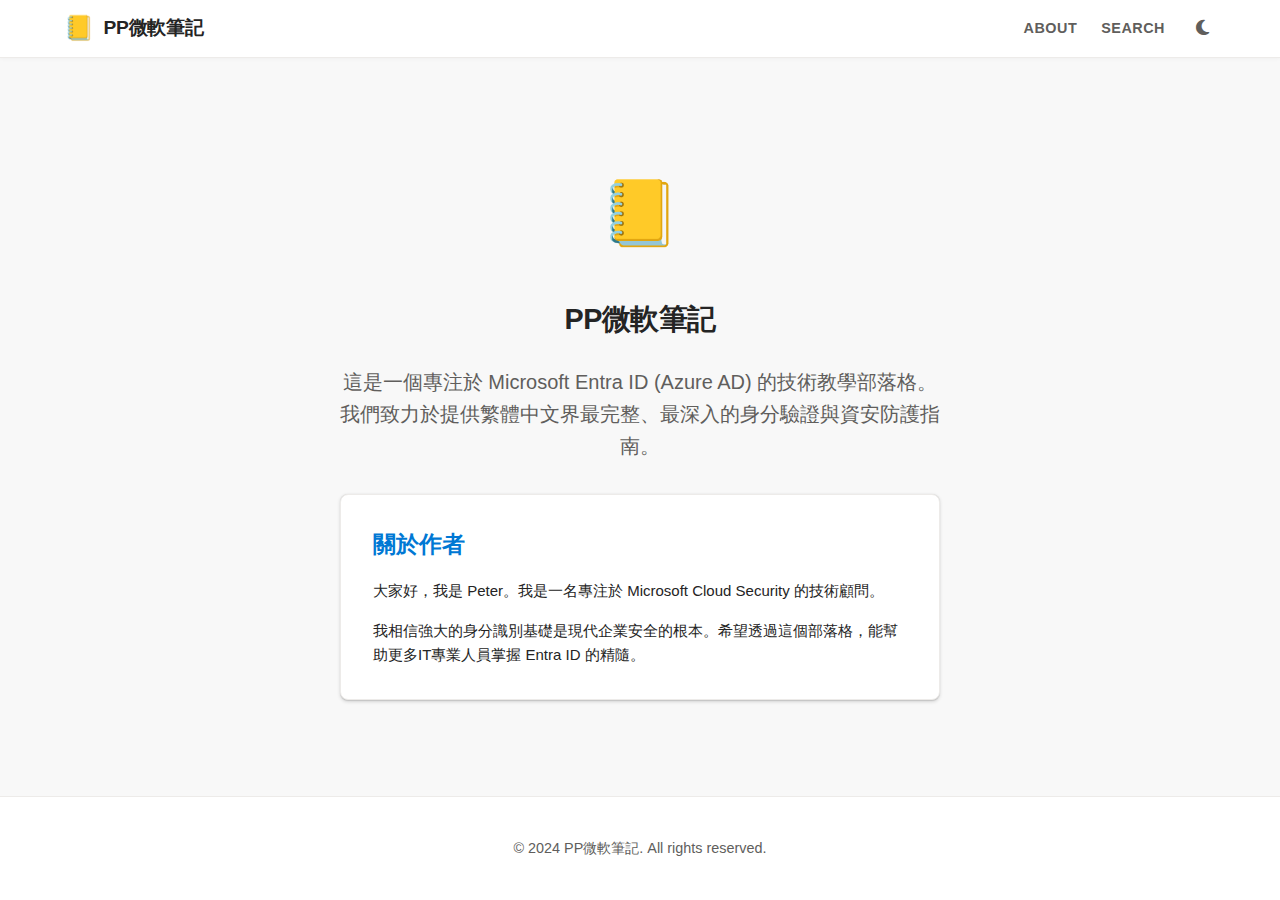
<file: about.html>
<!DOCTYPE html>
<html lang="zh-Hant-TW" data-theme="light">

<head>
    <meta charset="UTF-8">
    <meta name="viewport" content="width=device-width, initial-scale=1.0">
    <title>關於作者 | PP微軟筆記</title>
    <link rel="icon"
        href="data:image/svg+xml,<svg xmlns=%22http://www.w3.org/2000/svg%22 viewBox=%220 0 100 100%22><text y=%22.9em%22 font-size=%2290%22>📒</text></svg>">
    <link rel="stylesheet" href="style.css">
    <link rel="stylesheet" href="https://cdnjs.cloudflare.com/ajax/libs/font-awesome/6.4.0/css/all.min.css">
</head>

<body>

    <header class="ms-header">
        <a href="index.html" class="brand">
            <span style="font-size: 1.5rem;">📒</span> <span>PP微軟筆記</span>
        </a>
        <div class="nav-right">
            <a href="about.html" class="nav-link" style="font-weight:bold;">ABOUT</a>

            <div class="search-container" id="search-container">
                <input type="text" id="search-input" class="search-input" placeholder="Search posts...">
                <a href="#" class="nav-link" id="search-toggle">SEARCH</a>
            </div>

            <button id="theme-toggle" class="theme-toggle">
                <i class="fa-solid fa-moon"></i>
            </button>
        </div>
    </header>

    <main class="container" style="text-align: center; padding-top: 4rem;">
        <div style="max-width: 600px; margin: 0 auto;">
            <div style="font-size: 4rem; margin-bottom: 2rem;">📒</div>

            <h1 class="page-title" style="margin-bottom: 1.5rem; border-bottom: none;">PP微軟筆記</h1>

            <p style="font-size: 1.25rem; color: var(--text-secondary); margin-bottom: 2rem;">
                這是一個專注於 Microsoft Entra ID (Azure AD) 的技術教學部落格。
                我們致力於提供繁體中文界最完整、最深入的身分驗證與資安防護指南。
            </p>

            <div
                style="background: var(--bg-card); padding: 2rem; border-radius: 8px; border: 1px solid var(--border-color); box-shadow: var(--shadow-card); text-align: left;">
                <h2 style="color: var(--ms-blue); margin-bottom: 1rem;">關於作者</h2>
                <p style="margin-bottom: 1rem;">大家好，我是 Peter。我是一名專注於 Microsoft Cloud Security 的技術顧問。</p>
                <p>我相信強大的身分識別基礎是現代企業安全的根本。希望透過這個部落格，能幫助更多IT專業人員掌握 Entra ID 的精隨。</p>
            </div>
        </div>
    </main>

    <footer class="ms-footer">
        <p>&copy; 2024 PP微軟筆記. All rights reserved.</p>
    </footer>

    <script src="app.js"></script>
</body>

</html>
</file>
<file: style.css>
:root {
    /* Microsoft-ish Design Tokens */
    --ms-blue: #0078D4;
    --ms-blue-dark: #005a9e;
    --ms-blue-light: #eff6fc;

    /* Light Mode (Default) */
    --bg-page: #f8f8f8;
    --bg-card: #ffffff;
    --text-primary: #242424;
    --text-secondary: #605e5c;
    --border-color: #edebe9;
    --shadow-card: 0 1.6px 3.6px 0 rgba(0, 0, 0, 0.132), 0 0.3px 0.9px 0 rgba(0, 0, 0, 0.108);
    --hover-bg: #f3f2f1;

    --font-heading: 'Segoe UI', -apple-system, BlinkMacSystemFont, Roboto, 'Helvetica Neue', sans-serif;
    --font-body: 'Segoe UI', -apple-system, BlinkMacSystemFont, Roboto, 'Helvetica Neue', sans-serif;
}

[data-theme="dark"] {
    /* Dark Mode Overrides */
    --bg-page: #202020;
    --bg-card: #2b2b2b;
    --text-primary: #ffffff;
    --text-secondary: #d0d0d0;
    --border-color: #484848;
    --shadow-card: 0 4px 8px rgba(0, 0, 0, 0.4);
    --hover-bg: #323130;
    --ms-blue-light: #323130;
}

* {
    margin: 0;
    padding: 0;
    box-sizing: border-box;
    transition: background-color 0.2s ease, color 0.2s ease, border-color 0.2s ease;
}

body {
    font-family: var(--font-body);
    background-color: var(--bg-page);
    color: var(--text-primary);
    line-height: 1.6;
    /* Increased back for better readability */
    min-height: 100vh;
    display: flex;
    flex-direction: column;
    font-size: 15px;
    /* Reverted to standard size */
}

/* Header */
.ms-header {
    background: var(--bg-card);
    height: 58px;
    /* Slightly taller */
    display: flex;
    align-items: center;
    justify-content: space-between;
    padding: 0 5%;
    box-shadow: 0 0 5px rgba(0, 0, 0, 0.05);
    position: sticky;
    top: 0;
    z-index: 1000;
    border-bottom: 1px solid var(--border-color);
}

.brand {
    display: flex;
    align-items: center;
    gap: 0.6rem;
    color: var(--text-primary);
    text-decoration: none;
    font-weight: 600;
    font-size: 1.2rem;
    letter-spacing: -0.01em;
}

.brand i {
    color: var(--ms-blue);
    font-size: 1.3rem;
}

.nav-right {
    display: flex;
    gap: 1.5rem;
    align-items: center;
}

.nav-link {
    text-decoration: none;
    color: var(--text-secondary);
    font-size: 0.9rem;
    font-weight: 600;
    /* Bolder for caps */
    text-transform: uppercase;
    letter-spacing: 0.5px;
    cursor: pointer;
}

.nav-link:hover {
    color: var(--ms-blue);
}

/* Search Container */
.search-container {
    position: relative;
    display: flex;
    align-items: center;
}

.search-input {
    width: 0;
    opacity: 0;
    border: none;
    background: var(--bg-page);
    padding: 0.4rem 0;
    /* No horizontal padding initially */
    outline: none;
    color: var(--text-primary);
    transition: width 0.3s ease, opacity 0.3s ease, padding 0.3s ease;
    border-radius: 4px;
    font-size: 0.9rem;
}

.search-container.active .search-input {
    width: 200px;
    opacity: 1;
    padding: 0.4rem 0.8rem;
    border: 1px solid var(--border-color);
    margin-right: 0.5rem;
}

.theme-toggle {
    background: transparent;
    border: 1px solid transparent;
    cursor: pointer;
    color: var(--text-secondary);
    font-size: 1.1rem;
    padding: 6px;
    border-radius: 4px;
    transition: all 0.2s;
}

.theme-toggle:hover {
    background-color: var(--hover-bg);
    color: var(--text-primary);
}

/* Page Layout - Grid for Sidebar */
.container {
    max-width: 1200px;
    margin: 2.5rem auto;
    padding: 0 1.5rem;
    width: 100%;
    flex: 1;
}

.layout-grid {
    display: grid;
    grid-template-columns: 1fr 300px;
    /* Slightly wider sidebar */
    gap: 3rem;
    /* Increased gap */
    align-items: start;
}

@media (max-width: 900px) {
    .layout-grid {
        grid-template-columns: 1fr;
    }

    .sidebar {
        order: 2;
    }
}

/* Content Area */
.main-content {
    min-width: 0;
}

.page-title {
    font-size: 1.8rem;
    font-weight: 600;
    margin-bottom: 2rem;
    color: var(--text-primary);
    letter-spacing: -0.02em;
}

/* Sidebar Styles */
.sidebar {
    position: sticky;
    top: 85px;
    background: transparent;
}

.sidebar-widget {
    background: var(--bg-card);
    border: 1px solid var(--border-color);
    border-radius: 6px;
    padding: 1.5rem;
    margin-bottom: 2rem;
    box-shadow: var(--shadow-card);
}

.widget-title {
    font-size: 0.9rem;
    font-weight: 700;
    color: var(--text-primary);
    margin-bottom: 1.25rem;
    padding-bottom: 0.75rem;
    border-bottom: 2px solid var(--border-color);
    text-transform: uppercase;
}

.toc-list,
.posts-nav-list {
    list-style: none;
}

.toc-list li,
.posts-nav-list li {
    margin-bottom: 0.6rem;
}

.toc-link,
.posts-nav-link {
    text-decoration: none;
    color: var(--text-secondary);
    font-size: 0.95rem;
    /* Larger sidebar links */
    display: block;
    padding: 3px 0;
    transition: color 0.2s;
}

.toc-link:hover,
.posts-nav-link:hover {
    color: var(--ms-blue);
    padding-left: 4px;
}

.toc-link.active {
    color: var(--ms-blue);
    font-weight: 600;
    border-left: 3px solid var(--ms-blue);
    padding-left: 10px;
}

.toc-sublist {
    list-style: none;
    margin-left: 1rem;
    margin-top: 0.4rem;
    border-left: 2px solid var(--border-color);
}

.toc-sublist li {
    margin-bottom: 0.4rem;
}

.toc-sublink {
    text-decoration: none;
    color: var(--text-secondary);
    font-size: 0.85rem;
    display: block;
    padding: 2px 0 2px 10px;
    transition: color 0.2s;
}

.toc-sublink:hover {
    color: var(--ms-blue);
    text-decoration: underline;
}

/* Post Controls */
.post-controls {
    display: flex;
    justify-content: flex-end;
    margin-bottom: 1.5rem;
}

.btn-secondary {
    background: var(--bg-card);
    border: 1px solid var(--border-color);
    color: var(--text-secondary);
    padding: 0.5rem 1rem;
    border-radius: 4px;
    cursor: pointer;
    font-family: var(--font-body);
    font-size: 0.9rem;
    display: inline-flex;
    align-items: center;
    justify-content: center;
    gap: 0.5rem;
    line-height: 1.5;
}

.btn-secondary i {
    font-size: 1rem;
    line-height: 1;
    display: inline-block;
}

.btn-secondary span {
    line-height: 1;
    display: inline-block;
}

.btn-secondary:hover {
    background: var(--hover-bg);
    color: var(--ms-blue);
    border-color: var(--ms-blue);
}

/* List View for Posts (Index) */
.posts-list {
    display: flex;
    flex-direction: column;
    gap: 1.5rem;
}

.post-item {
    background: var(--bg-card);
    border: 1px solid transparent;
    padding: 2rem;
    border-radius: 6px;
    display: flex;
    flex-direction: column;
    box-shadow: var(--shadow-card);
    transition: all 0.2s cubic-bezier(0.4, 0, 0.2, 1);
    cursor: pointer;
    text-decoration: none;
    color: inherit;
    position: relative;
    overflow: hidden;
}

.post-item:hover {
    transform: translateY(-2px);
    box-shadow: 0 8px 16px rgba(0, 0, 0, 0.1);
    border-color: rgba(0, 120, 212, 0.1);
}

.post-item::before {
    content: '';
    position: absolute;
    left: 0;
    top: 0;
    bottom: 0;
    width: 4px;
    background: var(--ms-blue);
    opacity: 0;
    transition: opacity 0.2s ease;
}

.post-item:hover::before {
    opacity: 1;
}

.post-meta {
    font-size: 0.8rem;
    color: var(--text-secondary);
    margin-bottom: 0.6rem;
    text-transform: uppercase;
    font-weight: 600;
    letter-spacing: 0.5px;
}

.post-title h2 {
    font-size: 1.5rem;
    /* Larger */
    margin-bottom: 0.75rem;
    color: var(--text-primary);
    font-weight: 600;
    line-height: 1.3;
}

.post-item:hover .post-title h2 {
    color: var(--ms-blue);
}

.post-excerpt {
    font-size: 1.05rem;
    /* Larger */
    color: var(--text-secondary);
    line-height: 1.7;
    /* Increased line-height */
}

/* Accordion Logic */
.accordion-header {
    background-color: var(--bg-card);
    color: var(--text-primary);
    cursor: pointer;
    padding: 1rem 1.25rem;
    width: 100%;
    border: 1px solid var(--border-color);
    text-align: left;
    outline: none;
    font-size: 1.15rem;
    /* Larger */
    font-weight: 600;
    transition: 0.2s;
    display: flex;
    justify-content: space-between;
    align-items: center;
    border-radius: 6px;
    margin-top: 1.5rem;
    /* Increased spacing */
    user-select: none;
    letter-spacing: 0.01em;
}

.accordion-header:hover {
    background-color: var(--hover-bg);
}

.accordion-header.active {
    background-color: var(--bg-card);
    /* border-left: 4px solid var(--ms-blue);  <-- Removed */
    margin-bottom: 0;
    border-bottom-left-radius: 0;
    border-bottom-right-radius: 0;
    border-bottom-color: transparent;
    position: relative;
    /* For pseudo-element */
    /* Clip to container if needed, or NOT if we want it to float */
    scroll-margin-top: 80px;
    /* Prevent navbar overlap when scrolling to this element */
}

/* New Blue Strip using Pseudo-element */
.accordion-header.active::before {
    content: '';
    position: absolute;
    left: 6px;
    /* Gap from the left edge */
    top: 10px;
    /* Spacing from top */
    bottom: 10px;
    /* Spacing from bottom */
    width: 4px;
    /* Thinner strip */
    background-color: var(--ms-blue);
    border-radius: 0;
    /* No radius */
}

.accordion-header::after {
    content: '\f107';
    font-family: "Font Awesome 6 Free";
    font-weight: 900;
    color: var(--text-secondary);
    transition: transform 0.3s;
}

.accordion-header.active::after {
    transform: rotate(180deg);
}

.accordion-content {
    padding: 0 1.25rem;
    background-color: var(--bg-card);
    border: 1px solid var(--border-color);
    border-top: none;
    max-height: 0;
    overflow: hidden;
    transition: max-height 0.3s cubic-bezier(0.4, 0, 0.2, 1);
    margin-bottom: 1.5rem;
    border-bottom-left-radius: 6px;
    border-bottom-right-radius: 6px;
}

.accordion-content.open {
    padding: 1.5rem;
    /* More padding */
    padding-top: 1rem;
    padding-bottom: 2rem;
    /* More space at bottom */
    max-height: none;
}

/* Footer */
.ms-footer {
    text-align: center;
    padding: 2.5rem 0;
    background: var(--bg-card);
    color: var(--text-secondary);
    border-top: 1px solid var(--border-color);
    font-size: 0.9rem;
    margin-top: auto;
}

/* Markdown Content Styling */
.article-body h3 {
    font-size: 1.3rem;
    margin-top: 1.5rem;
    margin-bottom: 0.75rem;
    color: var(--text-primary);
}

.article-body p,
.article-body li {
    font-size: 1.05rem;
    /* Reverted to 1.1rem */
    color: var(--text-primary);
    margin-bottom: 1rem;
    /* More spacing */
    word-break: break-word;
    line-height: 1.75;
    /* Increased spacing */
}

.article-body ul,
.article-body ol {
    padding-left: 1.75rem;
    margin-bottom: 1.25rem;
}

.article-body li {
    margin-bottom: 0.5rem;
}

.article-body code {
    background: var(--hover-bg);
    padding: 0.2rem 0.4rem;
    border-radius: 4px;
    font-family: 'Consolas', monospace;
    font-size: 0.95em;
    color: #ce3ead;
    word-break: break-all;
}

.article-body pre {
    background: #1e1e1e !important;
    border-radius: 6px;
    margin: 1.5rem 0;
    padding: 1.25rem;
    overflow-x: auto;
    max-width: 100%;
}

.article-body img,
.article-body iframe {
    max-width: 100%;
    height: auto;
    border-radius: 6px;
    border: 1px solid var(--border-color);
    display: block;
    margin: 1.5rem 0;
    /* More spacing around media */
}

.video-wrapper {
    position: relative;
    width: 85%;
    /* Leave space on sides */
    max-width: 800px;
    /* Prevent being too huge on large screens */
    margin: 2.5rem auto;
    /* Center and add vertical space */
    aspect-ratio: 16 / 9;
    /* Modern aspect ratio handling */
    border-radius: 12px;
    /* Smoother corners */
    overflow: hidden;
    box-shadow: 0 4px 12px rgba(0, 0, 0, 0.15);
    /* Nice shadow for depth */
    background: #000;
    /* Fallback */
}

.video-wrapper iframe {
    position: absolute;
    top: 0;
    left: 0;
    width: 100%;
    height: 100%;
    border: none;
    margin: 0;
}

/* Image Styling (Matching Video) */
.article-body img {
    display: block;
    width: 85%;
    max-width: 800px;
    height: auto;
    margin: 2.5rem auto;
    /* Centered with vertical spacing */
    border-radius: 12px;
    box-shadow: 0 4px 12px rgba(0, 0, 0, 0.15);
    cursor: zoom-in;
    /* Indicate clickable */
    transition: transform 0.2s ease, box-shadow 0.2s ease;
}

.article-body img:hover {
    transform: scale(1.01);
    box-shadow: 0 8px 16px rgba(0, 0, 0, 0.2);
}

/* Lightbox Overlay */
.lightbox {
    position: fixed;
    top: 0;
    left: 0;
    width: 100%;
    height: 100%;
    background: rgba(0, 0, 0, 0.9);
    z-index: 2000;
    display: flex;
    align-items: center;
    justify-content: center;
    opacity: 0;
    pointer-events: none;
    transition: opacity 0.3s ease;
    backdrop-filter: blur(5px);
}

.lightbox.active {
    opacity: 1;
    pointer-events: auto;
}

.lightbox-content {
    max-width: 90%;
    max-height: 90%;
    object-fit: contain;
    border-radius: 4px;
    box-shadow: 0 0 20px rgba(0, 0, 0, 0.5);
    transition: transform 0.3s cubic-bezier(0.2, 0, 0.2, 1);
    cursor: zoom-in;
}

.lightbox-content.zoomed {
    transform: none;
    max-width: none;
    max-height: none;
    width: auto;
    height: auto;
    cursor: zoom-out;
}

.lightbox.zoomed-mode {
    display: block;
    /* Switch from flex to block for scrolling */
    overflow: auto;
    padding: 2rem;
    text-align: center;
}

.lightbox.zoomed-mode .lightbox-content {
    cursor: zoom-out;
    margin: auto;
    max-width: none;
    max-height: none;
}

.lightbox-close {
    position: absolute;
    top: 20px;
    right: 30px;
    color: white;
    font-size: 3rem;
    cursor: pointer;
    background: transparent;
    border: none;
    opacity: 0.7;
    transition: opacity 0.2s;
    z-index: 2001;
    line-height: 1;
}

.lightbox-close:hover {
    opacity: 1;
}

.lightbox-controls {
    position: absolute;
    bottom: 30px;
    left: 50%;
    transform: translateX(-50%);
    display: flex;
    gap: 1rem;
    z-index: 2001;
    background: rgba(255, 255, 255, 0.1);
    padding: 10px 20px;
    border-radius: 30px;
    backdrop-filter: blur(4px);
}

.lightbox-btn {
    background: transparent;
    border: 1px solid rgba(255, 255, 255, 0.5);
    color: white;
    padding: 8px 16px;
    border-radius: 20px;
    cursor: pointer;
    font-size: 0.9rem;
    transition: all 0.2s;
}

.lightbox-btn:hover {
    background: rgba(255, 255, 255, 0.2);
    border-color: white;
}

/* About Widget Styling */
.about-widget {
    text-align: center;
}

.about-profile {
    display: flex;
    flex-direction: column;
    align-items: center;
    gap: 1rem;
    margin-bottom: 1.5rem;
}

.profile-pic {
    width: 100px;
    height: 100px;
    border-radius: 50%;
    object-fit: cover;
    border: 3px solid var(--border-color);
    box-shadow: var(--shadow-card);
    transition: transform 0.2s ease;
}

.profile-pic:hover {
    transform: scale(1.05);
    border-color: var(--ms-blue);
}

.social-links {
    display: flex;
    gap: 1rem;
    justify-content: center;
}

.social-btn {
    display: flex;
    align-items: center;
    justify-content: center;
    width: 40px;
    height: 40px;
    border-radius: 50%;
    background: var(--bg-page);
    color: var(--text-secondary);
    font-size: 1.2rem;
    text-decoration: none;
    transition: all 0.2s ease;
    border: 1px solid var(--border-color);
}

.social-btn:hover {
    background: var(--ms-blue);
    color: white;
    transform: translateY(-2px);
    border-color: var(--ms-blue);
}

.social-btn.facebook:hover {
    background: #1877F2;
    border-color: #1877F2;
}

.social-btn.github:hover {
    background: #333;
    border-color: #333;
}

.cross-promo {
    border-top: 1px solid var(--border-color);
    padding-top: 1rem;
    margin-top: 1rem;
    font-size: 0.9rem;
}

.cross-promo p {
    color: var(--text-secondary);
    margin-bottom: 0.5rem;
}

.promo-link {
    display: block;
    padding: 0.75rem;
    background: var(--bg-page);
    border-radius: 6px;
    color: var(--ms-blue);
    text-decoration: none;
    font-weight: 600;
    border: 1px dashed var(--border-color);
    transition: all 0.2s ease;
}

.promo-link:hover {
    background: var(--hover-bg);
    border-color: var(--ms-blue);
    transform: translateY(-2px);
    box-shadow: 0 2px 4px rgba(0, 0, 0, 0.05);
}
</file>
